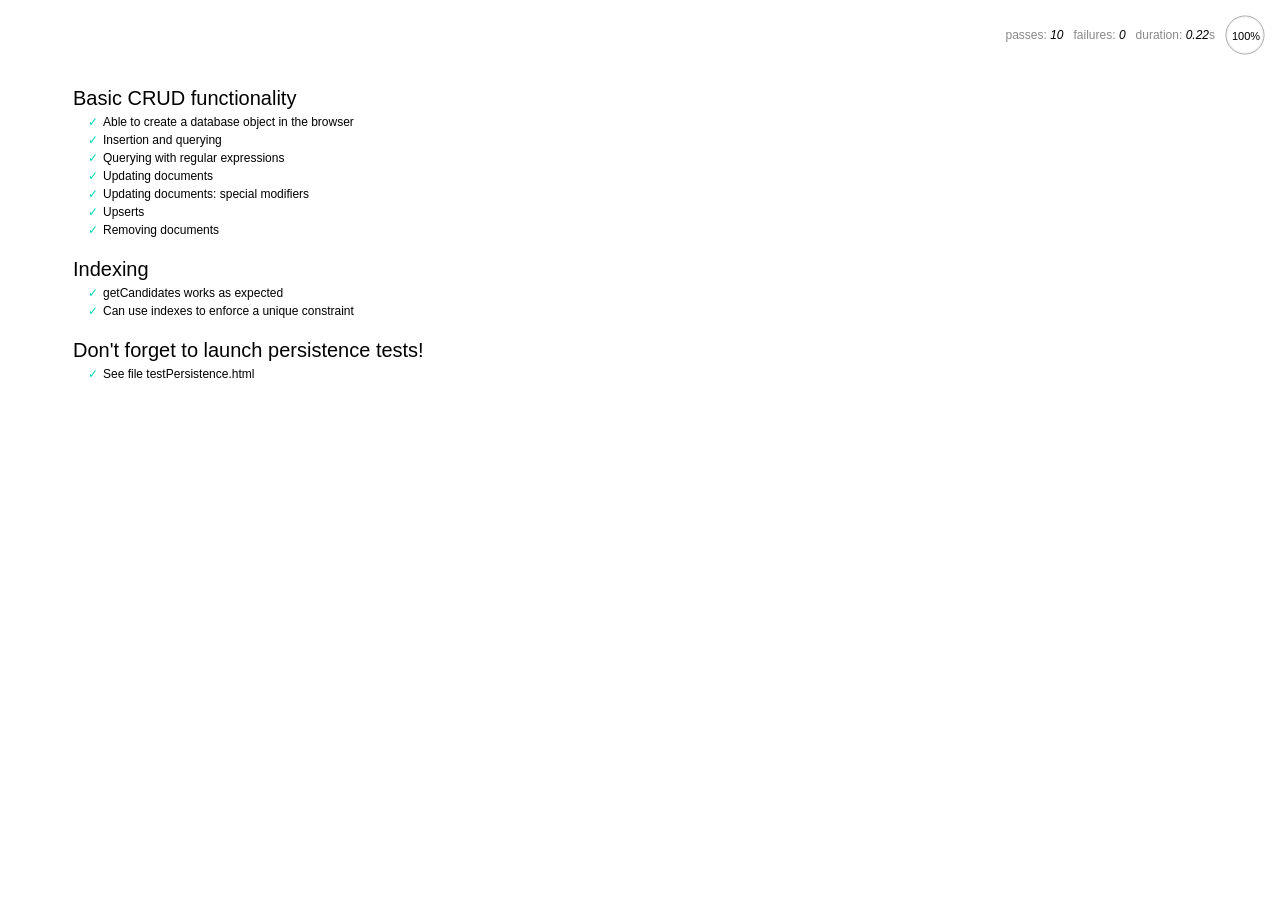
<file: alurapic/node_modules/nedb/browser-version/test/index.html>
<!DOCTYPE html>
<html>
<head>
  <meta charset="utf-8">
  <title>Mocha tests for NeDB</title>
  <link rel="stylesheet" href="mocha.css">
</head>
<body>
  <div id="mocha"></div>
  <script src="jquery.min.js"></script>
  <script src="chai.js"></script>
  <script src="underscore.min.js"></script>
  <script src="mocha.js"></script>
  <script>mocha.setup('bdd')</script>
  <script src="../out/nedb.min.js"></script>
  <script src="localforage.js"></script>
  <script src="nedb-browser.js"></script>
  <script>
    mocha.checkLeaks();
    mocha.globals(['jQuery']);
    mocha.run();
  </script>
</body>
</html>
</file>
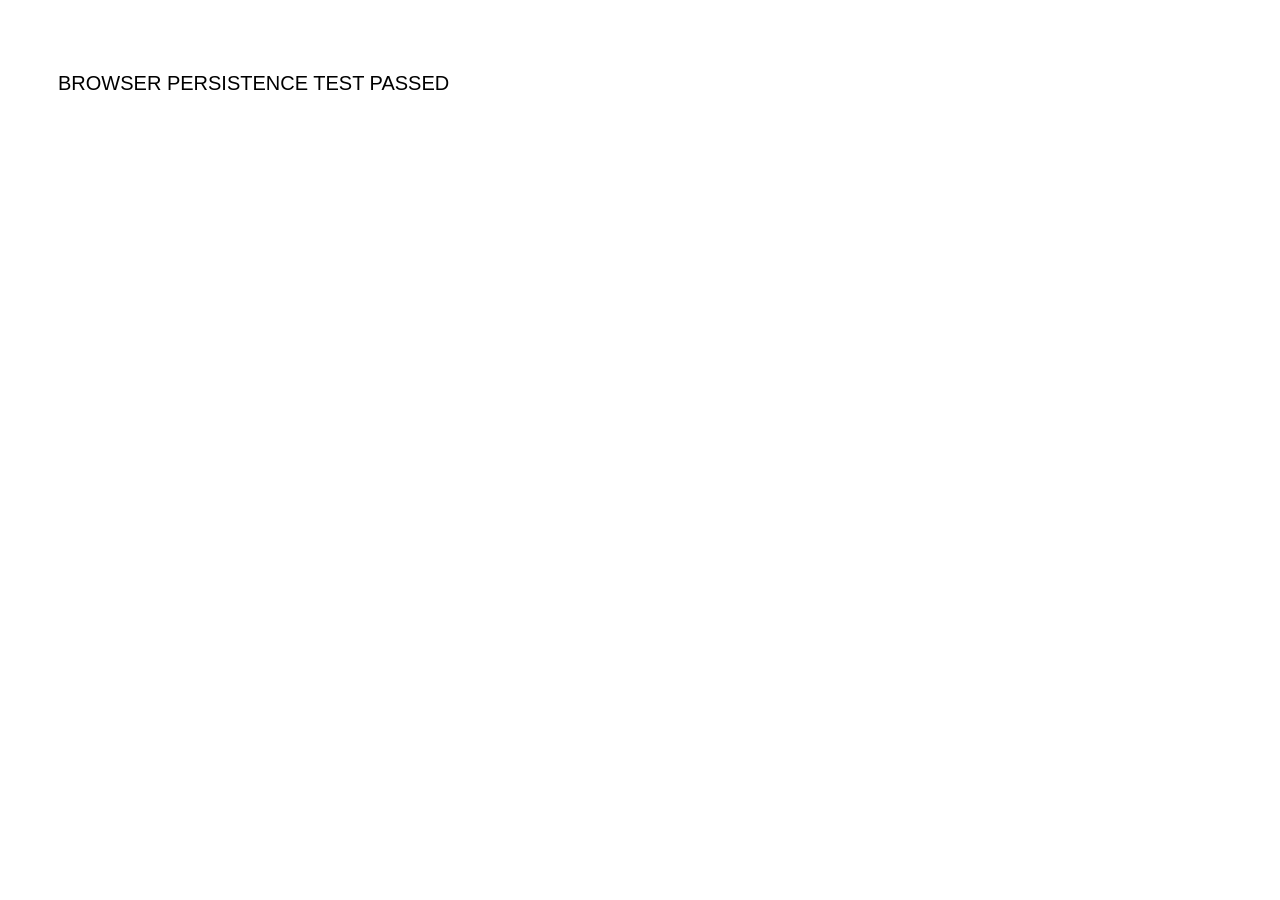
<file: alurapic/node_modules/nedb/browser-version/test/testPersistence.html>
<!DOCTYPE html>
<html>
<head>
  <meta charset="utf-8">
  <title>Test NeDB persistence in the browser</title>
  <link rel="stylesheet" href="mocha.css">
</head>
<body>
  <div id="results"></div>
  <script src="../out/nedb.js"></script>
  <script src="./testPersistence.js"></script>
</body>
</html>
</file>
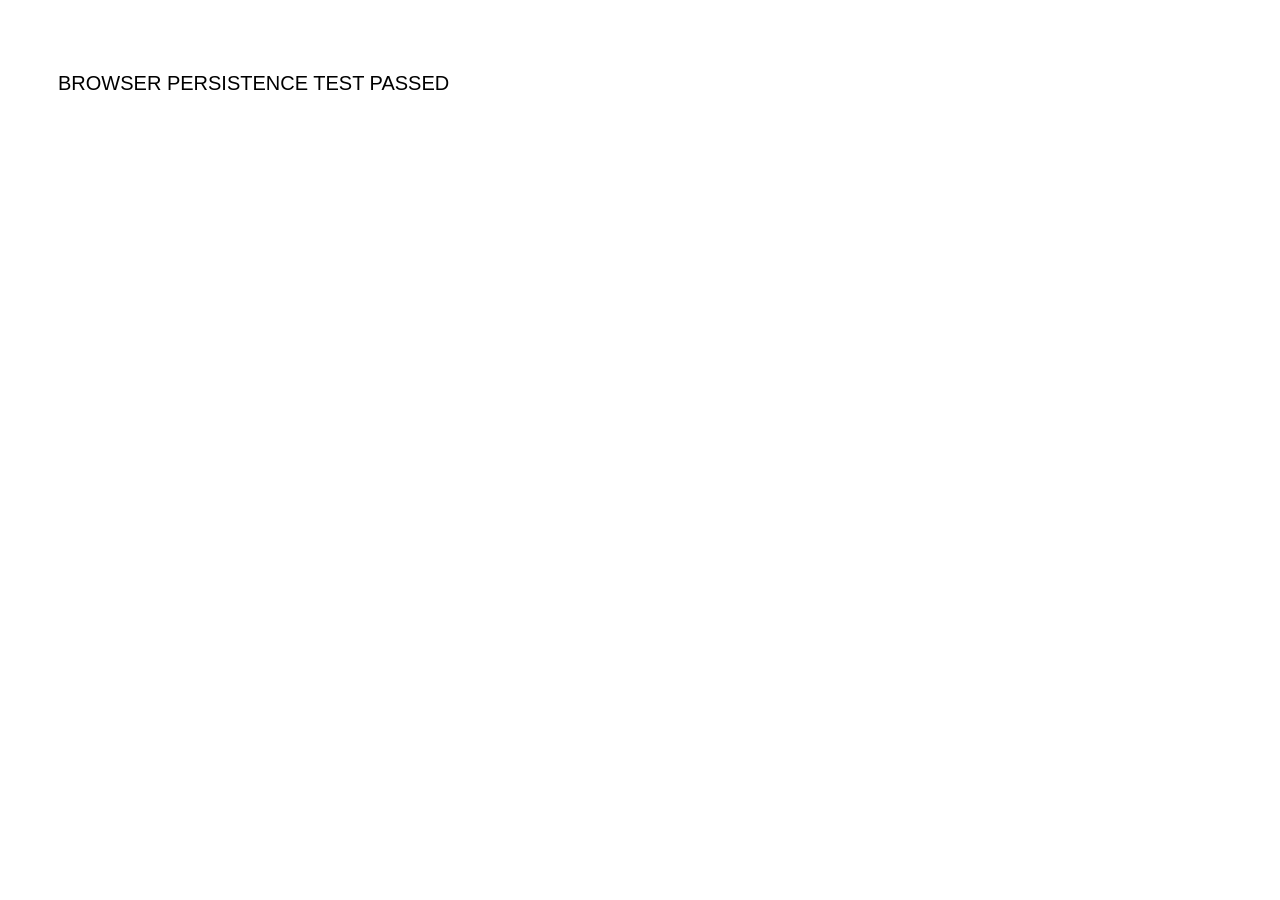
<file: alurapic/node_modules/nedb/browser-version/test/testPersistence2.html>
<!DOCTYPE html>
<html>
<head>
  <meta charset="utf-8">
  <title>Test NeDB persistence in the browser - Results</title>
  <link rel="stylesheet" href="mocha.css">
</head>
<body>
  <div id="results"></div>
  <script src="jquery.min.js"></script>
  <script src="../out/nedb.js"></script>
  <script src="./testPersistence2.js"></script>
</body>
</html>
</file>
<file: alurapic/node_modules/nedb/browser-version/test/mocha.css>
@charset "UTF-8";
body {
  font: 20px/1.5 "Helvetica Neue", Helvetica, Arial, sans-serif;
  padding: 60px 50px;
}

#mocha ul, #mocha li {
  margin: 0;
  padding: 0;
}

#mocha ul {
  list-style: none;
}

#mocha h1, #mocha h2 {
  margin: 0;
}

#mocha h1 {
  margin-top: 15px;
  font-size: 1em;
  font-weight: 200;
}

#mocha h1 a {
  text-decoration: none;
  color: inherit;
}

#mocha h1 a:hover {
  text-decoration: underline;
}

#mocha .suite .suite h1 {
  margin-top: 0;
  font-size: .8em;
}

#mocha h2 {
  font-size: 12px;
  font-weight: normal;
  cursor: pointer;
}

#mocha .suite {
  margin-left: 15px;
}

#mocha .test {
  margin-left: 15px;
}

#mocha .test:hover h2::after {
  position: relative;
  top: 0;
  right: -10px;
  content: '(view source)';
  font-size: 12px;
  font-family: arial;
  color: #888;
}

#mocha .test.pending:hover h2::after {
  content: '(pending)';
  font-family: arial;
}

#mocha .test.pass.medium .duration {
  background: #C09853;
}

#mocha .test.pass.slow .duration {
  background: #B94A48;
}

#mocha .test.pass::before {
  content: '✓';
  font-size: 12px;
  display: block;
  float: left;
  margin-right: 5px;
  color: #00d6b2;
}

#mocha .test.pass .duration {
  font-size: 9px;
  margin-left: 5px;
  padding: 2px 5px;
  color: white;
  -webkit-box-shadow: inset 0 1px 1px rgba(0,0,0,.2);
  -moz-box-shadow: inset 0 1px 1px rgba(0,0,0,.2);
  box-shadow: inset 0 1px 1px rgba(0,0,0,.2);
  -webkit-border-radius: 5px;
  -moz-border-radius: 5px;
  -ms-border-radius: 5px;
  -o-border-radius: 5px;
  border-radius: 5px;
}

#mocha .test.pass.fast .duration {
  display: none;
}

#mocha .test.pending {
  color: #0b97c4;
}

#mocha .test.pending::before {
  content: '◦';
  color: #0b97c4;
}

#mocha .test.fail {
  color: #c00;
}

#mocha .test.fail pre {
  color: black;
}

#mocha .test.fail::before {
  content: '✖';
  font-size: 12px;
  display: block;
  float: left;
  margin-right: 5px;
  color: #c00;
}

#mocha .test pre.error {
  color: #c00;
}

#mocha .test pre {
  display: inline-block;
  font: 12px/1.5 monaco, monospace;
  margin: 5px;
  padding: 15px;
  border: 1px solid #eee;
  border-bottom-color: #ddd;
  -webkit-border-radius: 3px;
  -webkit-box-shadow: 0 1px 3px #eee;
}

#report.pass .test.fail {
  display: none;
}

#report.fail .test.pass {
  display: none;
}

#error {
  color: #c00;
  font-size: 1.5  em;
  font-weight: 100;
  letter-spacing: 1px;
}

#stats {
  position: fixed;
  top: 15px;
  right: 10px;
  font-size: 12px;
  margin: 0;
  color: #888;
}

#stats .progress {
  float: right;
  padding-top: 0;
}

#stats em {
  color: black;
}

#stats a {
  text-decoration: none;
  color: inherit;
}

#stats a:hover {
  border-bottom: 1px solid #eee;
}

#stats li {
  display: inline-block;
  margin: 0 5px;
  list-style: none;
  padding-top: 11px;
}

code .comment { color: #ddd }
code .init { color: #2F6FAD }
code .string { color: #5890AD }
code .keyword { color: #8A6343 }
code .number { color: #2F6FAD }
</file>
